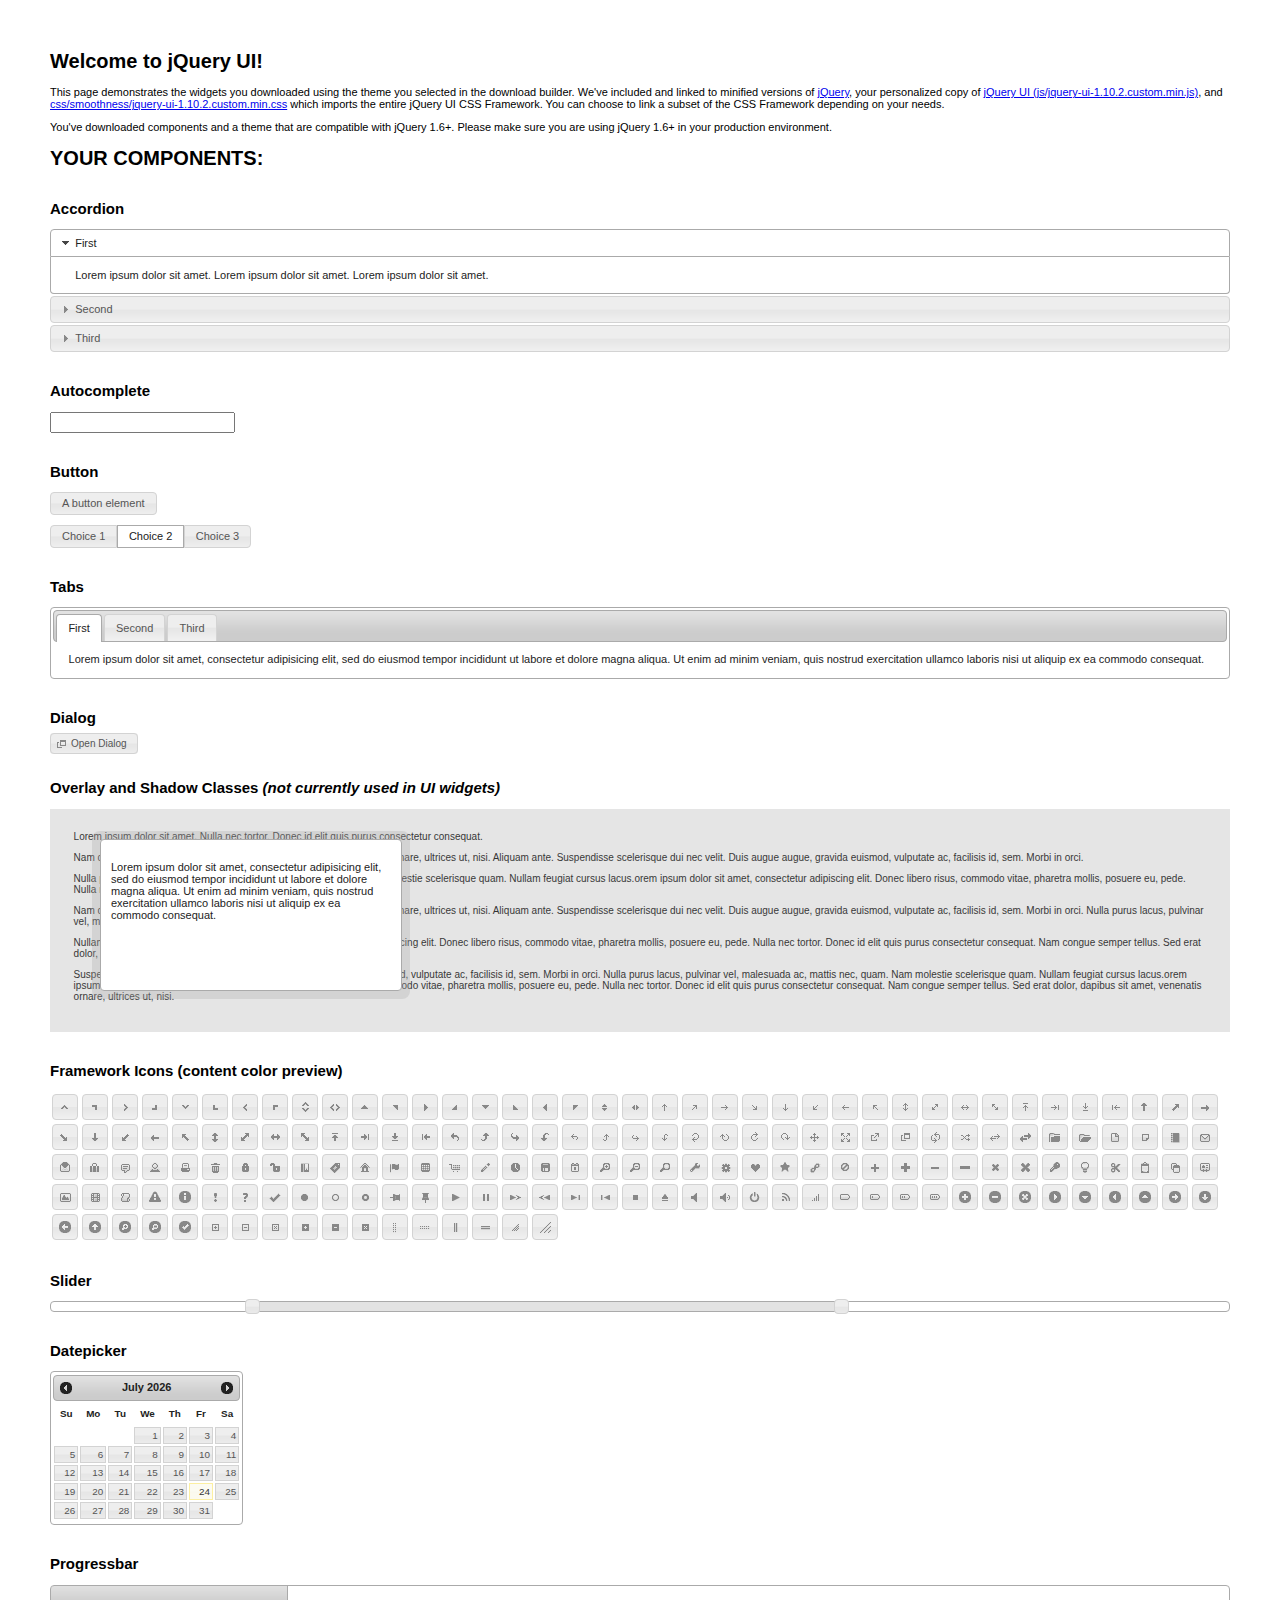
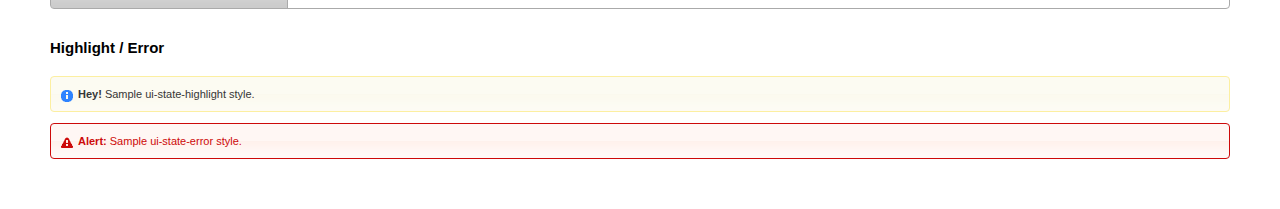
<file: jquery-ui-1.10.2.custom/index.html>
<!doctype html>
<html lang="us">
<head>
	<meta charset="utf-8">
	<title>jQuery UI Example Page</title>
	<link href="css/smoothness/jquery-ui-1.10.2.custom.css" rel="stylesheet">
	<script src="js/jquery-1.9.1.js"></script>
	<script src="js/jquery-ui-1.10.2.custom.js"></script>
	<script>
	$(function() {
		
		$( "#accordion" ).accordion();
		

		
		var availableTags = [
			"ActionScript",
			"AppleScript",
			"Asp",
			"BASIC",
			"C",
			"C++",
			"Clojure",
			"COBOL",
			"ColdFusion",
			"Erlang",
			"Fortran",
			"Groovy",
			"Haskell",
			"Java",
			"JavaScript",
			"Lisp",
			"Perl",
			"PHP",
			"Python",
			"Ruby",
			"Scala",
			"Scheme"
		];
		$( "#autocomplete" ).autocomplete({
			source: availableTags
		});
		

		
		$( "#button" ).button();
		$( "#radioset" ).buttonset();
		

		
		$( "#tabs" ).tabs();
		

		
		$( "#dialog" ).dialog({
			autoOpen: false,
			width: 400,
			buttons: [
				{
					text: "Ok",
					click: function() {
						$( this ).dialog( "close" );
					}
				},
				{
					text: "Cancel",
					click: function() {
						$( this ).dialog( "close" );
					}
				}
			]
		});

		// Link to open the dialog
		$( "#dialog-link" ).click(function( event ) {
			$( "#dialog" ).dialog( "open" );
			event.preventDefault();
		});
		

		
		$( "#datepicker" ).datepicker({
			inline: true
		});
		

		
		$( "#slider" ).slider({
			range: true,
			values: [ 17, 67 ]
		});
		

		
		$( "#progressbar" ).progressbar({
			value: 20
		});
		

		// Hover states on the static widgets
		$( "#dialog-link, #icons li" ).hover(
			function() {
				$( this ).addClass( "ui-state-hover" );
			},
			function() {
				$( this ).removeClass( "ui-state-hover" );
			}
		);
	});
	</script>
	<style>
	body{
		font: 62.5% "Trebuchet MS", sans-serif;
		margin: 50px;
	}
	.demoHeaders {
		margin-top: 2em;
	}
	#dialog-link {
		padding: .4em 1em .4em 20px;
		text-decoration: none;
		position: relative;
	}
	#dialog-link span.ui-icon {
		margin: 0 5px 0 0;
		position: absolute;
		left: .2em;
		top: 50%;
		margin-top: -8px;
	}
	#icons {
		margin: 0;
		padding: 0;
	}
	#icons li {
		margin: 2px;
		position: relative;
		padding: 4px 0;
		cursor: pointer;
		float: left;
		list-style: none;
	}
	#icons span.ui-icon {
		float: left;
		margin: 0 4px;
	}
	.fakewindowcontain .ui-widget-overlay {
		position: absolute;
	}
	</style>
</head>
<body>

<h1>Welcome to jQuery UI!</h1>

<div class="ui-widget">
	<p>This page demonstrates the widgets you downloaded using the theme you selected in the download builder. We've included and linked to minified versions of <a href="js/jquery-1.9.1.js">jQuery</a>, your personalized copy of <a href="js/jquery-ui-1.10.2.custom.min.js">jQuery UI (js/jquery-ui-1.10.2.custom.min.js)</a>, and <a href="css/smoothness/jquery-ui-1.10.2.custom.min.css">css/smoothness/jquery-ui-1.10.2.custom.min.css</a> which imports the entire jQuery UI CSS Framework. You can choose to link a subset of the CSS Framework depending on your needs. </p>
	<p>You've downloaded components and a theme that are compatible with jQuery 1.6+. Please make sure you are using jQuery 1.6+ in your production environment.</p>
</div>

<h1>YOUR COMPONENTS:</h1>


<!-- Accordion -->
<h2 class="demoHeaders">Accordion</h2>
<div id="accordion">
	<h3>First</h3>
	<div>Lorem ipsum dolor sit amet. Lorem ipsum dolor sit amet. Lorem ipsum dolor sit amet.</div>
	<h3>Second</h3>
	<div>Phasellus mattis tincidunt nibh.</div>
	<h3>Third</h3>
	<div>Nam dui erat, auctor a, dignissim quis.</div>
</div>



<!-- Autocomplete -->
<h2 class="demoHeaders">Autocomplete</h2>
<div>
	<input id="autocomplete" title="type &quot;a&quot;">
</div>



<!-- Button -->
<h2 class="demoHeaders">Button</h2>
<button id="button">A button element</button>
<form style="margin-top: 1em;">
	<div id="radioset">
		<input type="radio" id="radio1" name="radio"><label for="radio1">Choice 1</label>
		<input type="radio" id="radio2" name="radio" checked="checked"><label for="radio2">Choice 2</label>
		<input type="radio" id="radio3" name="radio"><label for="radio3">Choice 3</label>
	</div>
</form>



<!-- Tabs -->
<h2 class="demoHeaders">Tabs</h2>
<div id="tabs">
	<ul>
		<li><a href="#tabs-1">First</a></li>
		<li><a href="#tabs-2">Second</a></li>
		<li><a href="#tabs-3">Third</a></li>
	</ul>
	<div id="tabs-1">Lorem ipsum dolor sit amet, consectetur adipisicing elit, sed do eiusmod tempor incididunt ut labore et dolore magna aliqua. Ut enim ad minim veniam, quis nostrud exercitation ullamco laboris nisi ut aliquip ex ea commodo consequat.</div>
	<div id="tabs-2">Phasellus mattis tincidunt nibh. Cras orci urna, blandit id, pretium vel, aliquet ornare, felis. Maecenas scelerisque sem non nisl. Fusce sed lorem in enim dictum bibendum.</div>
	<div id="tabs-3">Nam dui erat, auctor a, dignissim quis, sollicitudin eu, felis. Pellentesque nisi urna, interdum eget, sagittis et, consequat vestibulum, lacus. Mauris porttitor ullamcorper augue.</div>
</div>



<!-- Dialog NOTE: Dialog is not generated by UI in this demo so it can be visually styled in themeroller-->
<h2 class="demoHeaders">Dialog</h2>
<p><a href="#" id="dialog-link" class="ui-state-default ui-corner-all"><span class="ui-icon ui-icon-newwin"></span>Open Dialog</a></p>

<h2 class="demoHeaders">Overlay and Shadow Classes <em>(not currently used in UI widgets)</em></h2>
<div style="position: relative; width: 96%; height: 200px; padding:1% 2%; overflow:hidden;" class="fakewindowcontain">
	<p>Lorem ipsum dolor sit amet,  Nulla nec tortor. Donec id elit quis purus consectetur consequat. </p><p>Nam congue semper tellus. Sed erat dolor, dapibus sit amet, venenatis ornare, ultrices ut, nisi. Aliquam ante. Suspendisse scelerisque dui nec velit. Duis augue augue, gravida euismod, vulputate ac, facilisis id, sem. Morbi in orci. </p><p>Nulla purus lacus, pulvinar vel, malesuada ac, mattis nec, quam. Nam molestie scelerisque quam. Nullam feugiat cursus lacus.orem ipsum dolor sit amet, consectetur adipiscing elit. Donec libero risus, commodo vitae, pharetra mollis, posuere eu, pede. Nulla nec tortor. Donec id elit quis purus consectetur consequat. </p><p>Nam congue semper tellus. Sed erat dolor, dapibus sit amet, venenatis ornare, ultrices ut, nisi. Aliquam ante. Suspendisse scelerisque dui nec velit. Duis augue augue, gravida euismod, vulputate ac, facilisis id, sem. Morbi in orci. Nulla purus lacus, pulvinar vel, malesuada ac, mattis nec, quam. Nam molestie scelerisque quam. </p><p>Nullam feugiat cursus lacus.orem ipsum dolor sit amet, consectetur adipiscing elit. Donec libero risus, commodo vitae, pharetra mollis, posuere eu, pede. Nulla nec tortor. Donec id elit quis purus consectetur consequat. Nam congue semper tellus. Sed erat dolor, dapibus sit amet, venenatis ornare, ultrices ut, nisi. Aliquam ante. </p><p>Suspendisse scelerisque dui nec velit. Duis augue augue, gravida euismod, vulputate ac, facilisis id, sem. Morbi in orci. Nulla purus lacus, pulvinar vel, malesuada ac, mattis nec, quam. Nam molestie scelerisque quam. Nullam feugiat cursus lacus.orem ipsum dolor sit amet, consectetur adipiscing elit. Donec libero risus, commodo vitae, pharetra mollis, posuere eu, pede. Nulla nec tortor. Donec id elit quis purus consectetur consequat. Nam congue semper tellus. Sed erat dolor, dapibus sit amet, venenatis ornare, ultrices ut, nisi. </p>

	<!-- ui-dialog -->
	<div class="ui-overlay"><div class="ui-widget-overlay"></div><div class="ui-widget-shadow ui-corner-all" style="width: 302px; height: 152px; position: absolute; left: 50px; top: 30px;"></div></div>
	<div style="position: absolute; width: 280px; height: 130px;left: 50px; top: 30px; padding: 10px;" class="ui-widget ui-widget-content ui-corner-all">
		<div class="ui-dialog-content ui-widget-content" style="background: none; border: 0;">
			<p>Lorem ipsum dolor sit amet, consectetur adipisicing elit, sed do eiusmod tempor incididunt ut labore et dolore magna aliqua. Ut enim ad minim veniam, quis nostrud exercitation ullamco laboris nisi ut aliquip ex ea commodo consequat.</p>
		</div>
	</div>

</div>

<!-- ui-dialog -->
<div id="dialog" title="Dialog Title">
	<p>Lorem ipsum dolor sit amet, consectetur adipisicing elit, sed do eiusmod tempor incididunt ut labore et dolore magna aliqua. Ut enim ad minim veniam, quis nostrud exercitation ullamco laboris nisi ut aliquip ex ea commodo consequat.</p>
</div>



<h2 class="demoHeaders">Framework Icons (content color preview)</h2>
<ul id="icons" class="ui-widget ui-helper-clearfix">
	<li class="ui-state-default ui-corner-all" title=".ui-icon-carat-1-n"><span class="ui-icon ui-icon-carat-1-n"></span></li>
	<li class="ui-state-default ui-corner-all" title=".ui-icon-carat-1-ne"><span class="ui-icon ui-icon-carat-1-ne"></span></li>
	<li class="ui-state-default ui-corner-all" title=".ui-icon-carat-1-e"><span class="ui-icon ui-icon-carat-1-e"></span></li>
	<li class="ui-state-default ui-corner-all" title=".ui-icon-carat-1-se"><span class="ui-icon ui-icon-carat-1-se"></span></li>
	<li class="ui-state-default ui-corner-all" title=".ui-icon-carat-1-s"><span class="ui-icon ui-icon-carat-1-s"></span></li>
	<li class="ui-state-default ui-corner-all" title=".ui-icon-carat-1-sw"><span class="ui-icon ui-icon-carat-1-sw"></span></li>
	<li class="ui-state-default ui-corner-all" title=".ui-icon-carat-1-w"><span class="ui-icon ui-icon-carat-1-w"></span></li>
	<li class="ui-state-default ui-corner-all" title=".ui-icon-carat-1-nw"><span class="ui-icon ui-icon-carat-1-nw"></span></li>
	<li class="ui-state-default ui-corner-all" title=".ui-icon-carat-2-n-s"><span class="ui-icon ui-icon-carat-2-n-s"></span></li>
	<li class="ui-state-default ui-corner-all" title=".ui-icon-carat-2-e-w"><span class="ui-icon ui-icon-carat-2-e-w"></span></li>
	<li class="ui-state-default ui-corner-all" title=".ui-icon-triangle-1-n"><span class="ui-icon ui-icon-triangle-1-n"></span></li>
	<li class="ui-state-default ui-corner-all" title=".ui-icon-triangle-1-ne"><span class="ui-icon ui-icon-triangle-1-ne"></span></li>
	<li class="ui-state-default ui-corner-all" title=".ui-icon-triangle-1-e"><span class="ui-icon ui-icon-triangle-1-e"></span></li>
	<li class="ui-state-default ui-corner-all" title=".ui-icon-triangle-1-se"><span class="ui-icon ui-icon-triangle-1-se"></span></li>
	<li class="ui-state-default ui-corner-all" title=".ui-icon-triangle-1-s"><span class="ui-icon ui-icon-triangle-1-s"></span></li>
	<li class="ui-state-default ui-corner-all" title=".ui-icon-triangle-1-sw"><span class="ui-icon ui-icon-triangle-1-sw"></span></li>
	<li class="ui-state-default ui-corner-all" title=".ui-icon-triangle-1-w"><span class="ui-icon ui-icon-triangle-1-w"></span></li>
	<li class="ui-state-default ui-corner-all" title=".ui-icon-triangle-1-nw"><span class="ui-icon ui-icon-triangle-1-nw"></span></li>
	<li class="ui-state-default ui-corner-all" title=".ui-icon-triangle-2-n-s"><span class="ui-icon ui-icon-triangle-2-n-s"></span></li>
	<li class="ui-state-default ui-corner-all" title=".ui-icon-triangle-2-e-w"><span class="ui-icon ui-icon-triangle-2-e-w"></span></li>
	<li class="ui-state-default ui-corner-all" title=".ui-icon-arrow-1-n"><span class="ui-icon ui-icon-arrow-1-n"></span></li>
	<li class="ui-state-default ui-corner-all" title=".ui-icon-arrow-1-ne"><span class="ui-icon ui-icon-arrow-1-ne"></span></li>
	<li class="ui-state-default ui-corner-all" title=".ui-icon-arrow-1-e"><span class="ui-icon ui-icon-arrow-1-e"></span></li>
	<li class="ui-state-default ui-corner-all" title=".ui-icon-arrow-1-se"><span class="ui-icon ui-icon-arrow-1-se"></span></li>
	<li class="ui-state-default ui-corner-all" title=".ui-icon-arrow-1-s"><span class="ui-icon ui-icon-arrow-1-s"></span></li>
	<li class="ui-state-default ui-corner-all" title=".ui-icon-arrow-1-sw"><span class="ui-icon ui-icon-arrow-1-sw"></span></li>
	<li class="ui-state-default ui-corner-all" title=".ui-icon-arrow-1-w"><span class="ui-icon ui-icon-arrow-1-w"></span></li>
	<li class="ui-state-default ui-corner-all" title=".ui-icon-arrow-1-nw"><span class="ui-icon ui-icon-arrow-1-nw"></span></li>
	<li class="ui-state-default ui-corner-all" title=".ui-icon-arrow-2-n-s"><span class="ui-icon ui-icon-arrow-2-n-s"></span></li>
	<li class="ui-state-default ui-corner-all" title=".ui-icon-arrow-2-ne-sw"><span class="ui-icon ui-icon-arrow-2-ne-sw"></span></li>
	<li class="ui-state-default ui-corner-all" title=".ui-icon-arrow-2-e-w"><span class="ui-icon ui-icon-arrow-2-e-w"></span></li>
	<li class="ui-state-default ui-corner-all" title=".ui-icon-arrow-2-se-nw"><span class="ui-icon ui-icon-arrow-2-se-nw"></span></li>
	<li class="ui-state-default ui-corner-all" title=".ui-icon-arrowstop-1-n"><span class="ui-icon ui-icon-arrowstop-1-n"></span></li>
	<li class="ui-state-default ui-corner-all" title=".ui-icon-arrowstop-1-e"><span class="ui-icon ui-icon-arrowstop-1-e"></span></li>
	<li class="ui-state-default ui-corner-all" title=".ui-icon-arrowstop-1-s"><span class="ui-icon ui-icon-arrowstop-1-s"></span></li>
	<li class="ui-state-default ui-corner-all" title=".ui-icon-arrowstop-1-w"><span class="ui-icon ui-icon-arrowstop-1-w"></span></li>
	<li class="ui-state-default ui-corner-all" title=".ui-icon-arrowthick-1-n"><span class="ui-icon ui-icon-arrowthick-1-n"></span></li>
	<li class="ui-state-default ui-corner-all" title=".ui-icon-arrowthick-1-ne"><span class="ui-icon ui-icon-arrowthick-1-ne"></span></li>
	<li class="ui-state-default ui-corner-all" title=".ui-icon-arrowthick-1-e"><span class="ui-icon ui-icon-arrowthick-1-e"></span></li>
	<li class="ui-state-default ui-corner-all" title=".ui-icon-arrowthick-1-se"><span class="ui-icon ui-icon-arrowthick-1-se"></span></li>
	<li class="ui-state-default ui-corner-all" title=".ui-icon-arrowthick-1-s"><span class="ui-icon ui-icon-arrowthick-1-s"></span></li>
	<li class="ui-state-default ui-corner-all" title=".ui-icon-arrowthick-1-sw"><span class="ui-icon ui-icon-arrowthick-1-sw"></span></li>
	<li class="ui-state-default ui-corner-all" title=".ui-icon-arrowthick-1-w"><span class="ui-icon ui-icon-arrowthick-1-w"></span></li>
	<li class="ui-state-default ui-corner-all" title=".ui-icon-arrowthick-1-nw"><span class="ui-icon ui-icon-arrowthick-1-nw"></span></li>
	<li class="ui-state-default ui-corner-all" title=".ui-icon-arrowthick-2-n-s"><span class="ui-icon ui-icon-arrowthick-2-n-s"></span></li>
	<li class="ui-state-default ui-corner-all" title=".ui-icon-arrowthick-2-ne-sw"><span class="ui-icon ui-icon-arrowthick-2-ne-sw"></span></li>
	<li class="ui-state-default ui-corner-all" title=".ui-icon-arrowthick-2-e-w"><span class="ui-icon ui-icon-arrowthick-2-e-w"></span></li>
	<li class="ui-state-default ui-corner-all" title=".ui-icon-arrowthick-2-se-nw"><span class="ui-icon ui-icon-arrowthick-2-se-nw"></span></li>
	<li class="ui-state-default ui-corner-all" title=".ui-icon-arrowthickstop-1-n"><span class="ui-icon ui-icon-arrowthickstop-1-n"></span></li>
	<li class="ui-state-default ui-corner-all" title=".ui-icon-arrowthickstop-1-e"><span class="ui-icon ui-icon-arrowthickstop-1-e"></span></li>
	<li class="ui-state-default ui-corner-all" title=".ui-icon-arrowthickstop-1-s"><span class="ui-icon ui-icon-arrowthickstop-1-s"></span></li>
	<li class="ui-state-default ui-corner-all" title=".ui-icon-arrowthickstop-1-w"><span class="ui-icon ui-icon-arrowthickstop-1-w"></span></li>
	<li class="ui-state-default ui-corner-all" title=".ui-icon-arrowreturnthick-1-w"><span class="ui-icon ui-icon-arrowreturnthick-1-w"></span></li>
	<li class="ui-state-default ui-corner-all" title=".ui-icon-arrowreturnthick-1-n"><span class="ui-icon ui-icon-arrowreturnthick-1-n"></span></li>
	<li class="ui-state-default ui-corner-all" title=".ui-icon-arrowreturnthick-1-e"><span class="ui-icon ui-icon-arrowreturnthick-1-e"></span></li>
	<li class="ui-state-default ui-corner-all" title=".ui-icon-arrowreturnthick-1-s"><span class="ui-icon ui-icon-arrowreturnthick-1-s"></span></li>
	<li class="ui-state-default ui-corner-all" title=".ui-icon-arrowreturn-1-w"><span class="ui-icon ui-icon-arrowreturn-1-w"></span></li>
	<li class="ui-state-default ui-corner-all" title=".ui-icon-arrowreturn-1-n"><span class="ui-icon ui-icon-arrowreturn-1-n"></span></li>
	<li class="ui-state-default ui-corner-all" title=".ui-icon-arrowreturn-1-e"><span class="ui-icon ui-icon-arrowreturn-1-e"></span></li>
	<li class="ui-state-default ui-corner-all" title=".ui-icon-arrowreturn-1-s"><span class="ui-icon ui-icon-arrowreturn-1-s"></span></li>
	<li class="ui-state-default ui-corner-all" title=".ui-icon-arrowrefresh-1-w"><span class="ui-icon ui-icon-arrowrefresh-1-w"></span></li>
	<li class="ui-state-default ui-corner-all" title=".ui-icon-arrowrefresh-1-n"><span class="ui-icon ui-icon-arrowrefresh-1-n"></span></li>
	<li class="ui-state-default ui-corner-all" title=".ui-icon-arrowrefresh-1-e"><span class="ui-icon ui-icon-arrowrefresh-1-e"></span></li>
	<li class="ui-state-default ui-corner-all" title=".ui-icon-arrowrefresh-1-s"><span class="ui-icon ui-icon-arrowrefresh-1-s"></span></li>
	<li class="ui-state-default ui-corner-all" title=".ui-icon-arrow-4"><span class="ui-icon ui-icon-arrow-4"></span></li>
	<li class="ui-state-default ui-corner-all" title=".ui-icon-arrow-4-diag"><span class="ui-icon ui-icon-arrow-4-diag"></span></li>
	<li class="ui-state-default ui-corner-all" title=".ui-icon-extlink"><span class="ui-icon ui-icon-extlink"></span></li>
	<li class="ui-state-default ui-corner-all" title=".ui-icon-newwin"><span class="ui-icon ui-icon-newwin"></span></li>
	<li class="ui-state-default ui-corner-all" title=".ui-icon-refresh"><span class="ui-icon ui-icon-refresh"></span></li>
	<li class="ui-state-default ui-corner-all" title=".ui-icon-shuffle"><span class="ui-icon ui-icon-shuffle"></span></li>
	<li class="ui-state-default ui-corner-all" title=".ui-icon-transfer-e-w"><span class="ui-icon ui-icon-transfer-e-w"></span></li>
	<li class="ui-state-default ui-corner-all" title=".ui-icon-transferthick-e-w"><span class="ui-icon ui-icon-transferthick-e-w"></span></li>
	<li class="ui-state-default ui-corner-all" title=".ui-icon-folder-collapsed"><span class="ui-icon ui-icon-folder-collapsed"></span></li>
	<li class="ui-state-default ui-corner-all" title=".ui-icon-folder-open"><span class="ui-icon ui-icon-folder-open"></span></li>
	<li class="ui-state-default ui-corner-all" title=".ui-icon-document"><span class="ui-icon ui-icon-document"></span></li>
	<li class="ui-state-default ui-corner-all" title=".ui-icon-document-b"><span class="ui-icon ui-icon-document-b"></span></li>
	<li class="ui-state-default ui-corner-all" title=".ui-icon-note"><span class="ui-icon ui-icon-note"></span></li>
	<li class="ui-state-default ui-corner-all" title=".ui-icon-mail-closed"><span class="ui-icon ui-icon-mail-closed"></span></li>
	<li class="ui-state-default ui-corner-all" title=".ui-icon-mail-open"><span class="ui-icon ui-icon-mail-open"></span></li>
	<li class="ui-state-default ui-corner-all" title=".ui-icon-suitcase"><span class="ui-icon ui-icon-suitcase"></span></li>
	<li class="ui-state-default ui-corner-all" title=".ui-icon-comment"><span class="ui-icon ui-icon-comment"></span></li>
	<li class="ui-state-default ui-corner-all" title=".ui-icon-person"><span class="ui-icon ui-icon-person"></span></li>
	<li class="ui-state-default ui-corner-all" title=".ui-icon-print"><span class="ui-icon ui-icon-print"></span></li>
	<li class="ui-state-default ui-corner-all" title=".ui-icon-trash"><span class="ui-icon ui-icon-trash"></span></li>
	<li class="ui-state-default ui-corner-all" title=".ui-icon-locked"><span class="ui-icon ui-icon-locked"></span></li>
	<li class="ui-state-default ui-corner-all" title=".ui-icon-unlocked"><span class="ui-icon ui-icon-unlocked"></span></li>
	<li class="ui-state-default ui-corner-all" title=".ui-icon-bookmark"><span class="ui-icon ui-icon-bookmark"></span></li>
	<li class="ui-state-default ui-corner-all" title=".ui-icon-tag"><span class="ui-icon ui-icon-tag"></span></li>
	<li class="ui-state-default ui-corner-all" title=".ui-icon-home"><span class="ui-icon ui-icon-home"></span></li>
	<li class="ui-state-default ui-corner-all" title=".ui-icon-flag"><span class="ui-icon ui-icon-flag"></span></li>
	<li class="ui-state-default ui-corner-all" title=".ui-icon-calculator"><span class="ui-icon ui-icon-calculator"></span></li>
	<li class="ui-state-default ui-corner-all" title=".ui-icon-cart"><span class="ui-icon ui-icon-cart"></span></li>
	<li class="ui-state-default ui-corner-all" title=".ui-icon-pencil"><span class="ui-icon ui-icon-pencil"></span></li>
	<li class="ui-state-default ui-corner-all" title=".ui-icon-clock"><span class="ui-icon ui-icon-clock"></span></li>
	<li class="ui-state-default ui-corner-all" title=".ui-icon-disk"><span class="ui-icon ui-icon-disk"></span></li>
	<li class="ui-state-default ui-corner-all" title=".ui-icon-calendar"><span class="ui-icon ui-icon-calendar"></span></li>
	<li class="ui-state-default ui-corner-all" title=".ui-icon-zoomin"><span class="ui-icon ui-icon-zoomin"></span></li>
	<li class="ui-state-default ui-corner-all" title=".ui-icon-zoomout"><span class="ui-icon ui-icon-zoomout"></span></li>
	<li class="ui-state-default ui-corner-all" title=".ui-icon-search"><span class="ui-icon ui-icon-search"></span></li>
	<li class="ui-state-default ui-corner-all" title=".ui-icon-wrench"><span class="ui-icon ui-icon-wrench"></span></li>
	<li class="ui-state-default ui-corner-all" title=".ui-icon-gear"><span class="ui-icon ui-icon-gear"></span></li>
	<li class="ui-state-default ui-corner-all" title=".ui-icon-heart"><span class="ui-icon ui-icon-heart"></span></li>
	<li class="ui-state-default ui-corner-all" title=".ui-icon-star"><span class="ui-icon ui-icon-star"></span></li>
	<li class="ui-state-default ui-corner-all" title=".ui-icon-link"><span class="ui-icon ui-icon-link"></span></li>
	<li class="ui-state-default ui-corner-all" title=".ui-icon-cancel"><span class="ui-icon ui-icon-cancel"></span></li>
	<li class="ui-state-default ui-corner-all" title=".ui-icon-plus"><span class="ui-icon ui-icon-plus"></span></li>
	<li class="ui-state-default ui-corner-all" title=".ui-icon-plusthick"><span class="ui-icon ui-icon-plusthick"></span></li>
	<li class="ui-state-default ui-corner-all" title=".ui-icon-minus"><span class="ui-icon ui-icon-minus"></span></li>
	<li class="ui-state-default ui-corner-all" title=".ui-icon-minusthick"><span class="ui-icon ui-icon-minusthick"></span></li>
	<li class="ui-state-default ui-corner-all" title=".ui-icon-close"><span class="ui-icon ui-icon-close"></span></li>
	<li class="ui-state-default ui-corner-all" title=".ui-icon-closethick"><span class="ui-icon ui-icon-closethick"></span></li>
	<li class="ui-state-default ui-corner-all" title=".ui-icon-key"><span class="ui-icon ui-icon-key"></span></li>
	<li class="ui-state-default ui-corner-all" title=".ui-icon-lightbulb"><span class="ui-icon ui-icon-lightbulb"></span></li>
	<li class="ui-state-default ui-corner-all" title=".ui-icon-scissors"><span class="ui-icon ui-icon-scissors"></span></li>
	<li class="ui-state-default ui-corner-all" title=".ui-icon-clipboard"><span class="ui-icon ui-icon-clipboard"></span></li>
	<li class="ui-state-default ui-corner-all" title=".ui-icon-copy"><span class="ui-icon ui-icon-copy"></span></li>
	<li class="ui-state-default ui-corner-all" title=".ui-icon-contact"><span class="ui-icon ui-icon-contact"></span></li>
	<li class="ui-state-default ui-corner-all" title=".ui-icon-image"><span class="ui-icon ui-icon-image"></span></li>
	<li class="ui-state-default ui-corner-all" title=".ui-icon-video"><span class="ui-icon ui-icon-video"></span></li>
	<li class="ui-state-default ui-corner-all" title=".ui-icon-script"><span class="ui-icon ui-icon-script"></span></li>
	<li class="ui-state-default ui-corner-all" title=".ui-icon-alert"><span class="ui-icon ui-icon-alert"></span></li>
	<li class="ui-state-default ui-corner-all" title=".ui-icon-info"><span class="ui-icon ui-icon-info"></span></li>
	<li class="ui-state-default ui-corner-all" title=".ui-icon-notice"><span class="ui-icon ui-icon-notice"></span></li>
	<li class="ui-state-default ui-corner-all" title=".ui-icon-help"><span class="ui-icon ui-icon-help"></span></li>
	<li class="ui-state-default ui-corner-all" title=".ui-icon-check"><span class="ui-icon ui-icon-check"></span></li>
	<li class="ui-state-default ui-corner-all" title=".ui-icon-bullet"><span class="ui-icon ui-icon-bullet"></span></li>
	<li class="ui-state-default ui-corner-all" title=".ui-icon-radio-off"><span class="ui-icon ui-icon-radio-off"></span></li>
	<li class="ui-state-default ui-corner-all" title=".ui-icon-radio-on"><span class="ui-icon ui-icon-radio-on"></span></li>
	<li class="ui-state-default ui-corner-all" title=".ui-icon-pin-w"><span class="ui-icon ui-icon-pin-w"></span></li>
	<li class="ui-state-default ui-corner-all" title=".ui-icon-pin-s"><span class="ui-icon ui-icon-pin-s"></span></li>
	<li class="ui-state-default ui-corner-all" title=".ui-icon-play"><span class="ui-icon ui-icon-play"></span></li>
	<li class="ui-state-default ui-corner-all" title=".ui-icon-pause"><span class="ui-icon ui-icon-pause"></span></li>
	<li class="ui-state-default ui-corner-all" title=".ui-icon-seek-next"><span class="ui-icon ui-icon-seek-next"></span></li>
	<li class="ui-state-default ui-corner-all" title=".ui-icon-seek-prev"><span class="ui-icon ui-icon-seek-prev"></span></li>
	<li class="ui-state-default ui-corner-all" title=".ui-icon-seek-end"><span class="ui-icon ui-icon-seek-end"></span></li>
	<li class="ui-state-default ui-corner-all" title=".ui-icon-seek-first"><span class="ui-icon ui-icon-seek-first"></span></li>
	<li class="ui-state-default ui-corner-all" title=".ui-icon-stop"><span class="ui-icon ui-icon-stop"></span></li>
	<li class="ui-state-default ui-corner-all" title=".ui-icon-eject"><span class="ui-icon ui-icon-eject"></span></li>
	<li class="ui-state-default ui-corner-all" title=".ui-icon-volume-off"><span class="ui-icon ui-icon-volume-off"></span></li>
	<li class="ui-state-default ui-corner-all" title=".ui-icon-volume-on"><span class="ui-icon ui-icon-volume-on"></span></li>
	<li class="ui-state-default ui-corner-all" title=".ui-icon-power"><span class="ui-icon ui-icon-power"></span></li>
	<li class="ui-state-default ui-corner-all" title=".ui-icon-signal-diag"><span class="ui-icon ui-icon-signal-diag"></span></li>
	<li class="ui-state-default ui-corner-all" title=".ui-icon-signal"><span class="ui-icon ui-icon-signal"></span></li>
	<li class="ui-state-default ui-corner-all" title=".ui-icon-battery-0"><span class="ui-icon ui-icon-battery-0"></span></li>
	<li class="ui-state-default ui-corner-all" title=".ui-icon-battery-1"><span class="ui-icon ui-icon-battery-1"></span></li>
	<li class="ui-state-default ui-corner-all" title=".ui-icon-battery-2"><span class="ui-icon ui-icon-battery-2"></span></li>
	<li class="ui-state-default ui-corner-all" title=".ui-icon-battery-3"><span class="ui-icon ui-icon-battery-3"></span></li>
	<li class="ui-state-default ui-corner-all" title=".ui-icon-circle-plus"><span class="ui-icon ui-icon-circle-plus"></span></li>
	<li class="ui-state-default ui-corner-all" title=".ui-icon-circle-minus"><span class="ui-icon ui-icon-circle-minus"></span></li>
	<li class="ui-state-default ui-corner-all" title=".ui-icon-circle-close"><span class="ui-icon ui-icon-circle-close"></span></li>
	<li class="ui-state-default ui-corner-all" title=".ui-icon-circle-triangle-e"><span class="ui-icon ui-icon-circle-triangle-e"></span></li>
	<li class="ui-state-default ui-corner-all" title=".ui-icon-circle-triangle-s"><span class="ui-icon ui-icon-circle-triangle-s"></span></li>
	<li class="ui-state-default ui-corner-all" title=".ui-icon-circle-triangle-w"><span class="ui-icon ui-icon-circle-triangle-w"></span></li>
	<li class="ui-state-default ui-corner-all" title=".ui-icon-circle-triangle-n"><span class="ui-icon ui-icon-circle-triangle-n"></span></li>
	<li class="ui-state-default ui-corner-all" title=".ui-icon-circle-arrow-e"><span class="ui-icon ui-icon-circle-arrow-e"></span></li>
	<li class="ui-state-default ui-corner-all" title=".ui-icon-circle-arrow-s"><span class="ui-icon ui-icon-circle-arrow-s"></span></li>
	<li class="ui-state-default ui-corner-all" title=".ui-icon-circle-arrow-w"><span class="ui-icon ui-icon-circle-arrow-w"></span></li>
	<li class="ui-state-default ui-corner-all" title=".ui-icon-circle-arrow-n"><span class="ui-icon ui-icon-circle-arrow-n"></span></li>
	<li class="ui-state-default ui-corner-all" title=".ui-icon-circle-zoomin"><span class="ui-icon ui-icon-circle-zoomin"></span></li>
	<li class="ui-state-default ui-corner-all" title=".ui-icon-circle-zoomout"><span class="ui-icon ui-icon-circle-zoomout"></span></li>
	<li class="ui-state-default ui-corner-all" title=".ui-icon-circle-check"><span class="ui-icon ui-icon-circle-check"></span></li>
	<li class="ui-state-default ui-corner-all" title=".ui-icon-circlesmall-plus"><span class="ui-icon ui-icon-circlesmall-plus"></span></li>
	<li class="ui-state-default ui-corner-all" title=".ui-icon-circlesmall-minus"><span class="ui-icon ui-icon-circlesmall-minus"></span></li>
	<li class="ui-state-default ui-corner-all" title=".ui-icon-circlesmall-close"><span class="ui-icon ui-icon-circlesmall-close"></span></li>
	<li class="ui-state-default ui-corner-all" title=".ui-icon-squaresmall-plus"><span class="ui-icon ui-icon-squaresmall-plus"></span></li>
	<li class="ui-state-default ui-corner-all" title=".ui-icon-squaresmall-minus"><span class="ui-icon ui-icon-squaresmall-minus"></span></li>
	<li class="ui-state-default ui-corner-all" title=".ui-icon-squaresmall-close"><span class="ui-icon ui-icon-squaresmall-close"></span></li>
	<li class="ui-state-default ui-corner-all" title=".ui-icon-grip-dotted-vertical"><span class="ui-icon ui-icon-grip-dotted-vertical"></span></li>
	<li class="ui-state-default ui-corner-all" title=".ui-icon-grip-dotted-horizontal"><span class="ui-icon ui-icon-grip-dotted-horizontal"></span></li>
	<li class="ui-state-default ui-corner-all" title=".ui-icon-grip-solid-vertical"><span class="ui-icon ui-icon-grip-solid-vertical"></span></li>
	<li class="ui-state-default ui-corner-all" title=".ui-icon-grip-solid-horizontal"><span class="ui-icon ui-icon-grip-solid-horizontal"></span></li>
	<li class="ui-state-default ui-corner-all" title=".ui-icon-gripsmall-diagonal-se"><span class="ui-icon ui-icon-gripsmall-diagonal-se"></span></li>
	<li class="ui-state-default ui-corner-all" title=".ui-icon-grip-diagonal-se"><span class="ui-icon ui-icon-grip-diagonal-se"></span></li>
</ul>


<!-- Slider -->
<h2 class="demoHeaders">Slider</h2>
<div id="slider"></div>



<!-- Datepicker -->
<h2 class="demoHeaders">Datepicker</h2>
<div id="datepicker"></div>



<!-- Progressbar -->
<h2 class="demoHeaders">Progressbar</h2>
<div id="progressbar"></div>


<!-- Highlight / Error -->
<h2 class="demoHeaders">Highlight / Error</h2>
<div class="ui-widget">
	<div class="ui-state-highlight ui-corner-all" style="margin-top: 20px; padding: 0 .7em;">
		<p><span class="ui-icon ui-icon-info" style="float: left; margin-right: .3em;"></span>
		<strong>Hey!</strong> Sample ui-state-highlight style.</p>
	</div>
</div>
<br>
<div class="ui-widget">
	<div class="ui-state-error ui-corner-all" style="padding: 0 .7em;">
		<p><span class="ui-icon ui-icon-alert" style="float: left; margin-right: .3em;"></span>
		<strong>Alert:</strong> Sample ui-state-error style.</p>
	</div>
</div>

</body>
</html>
</file>
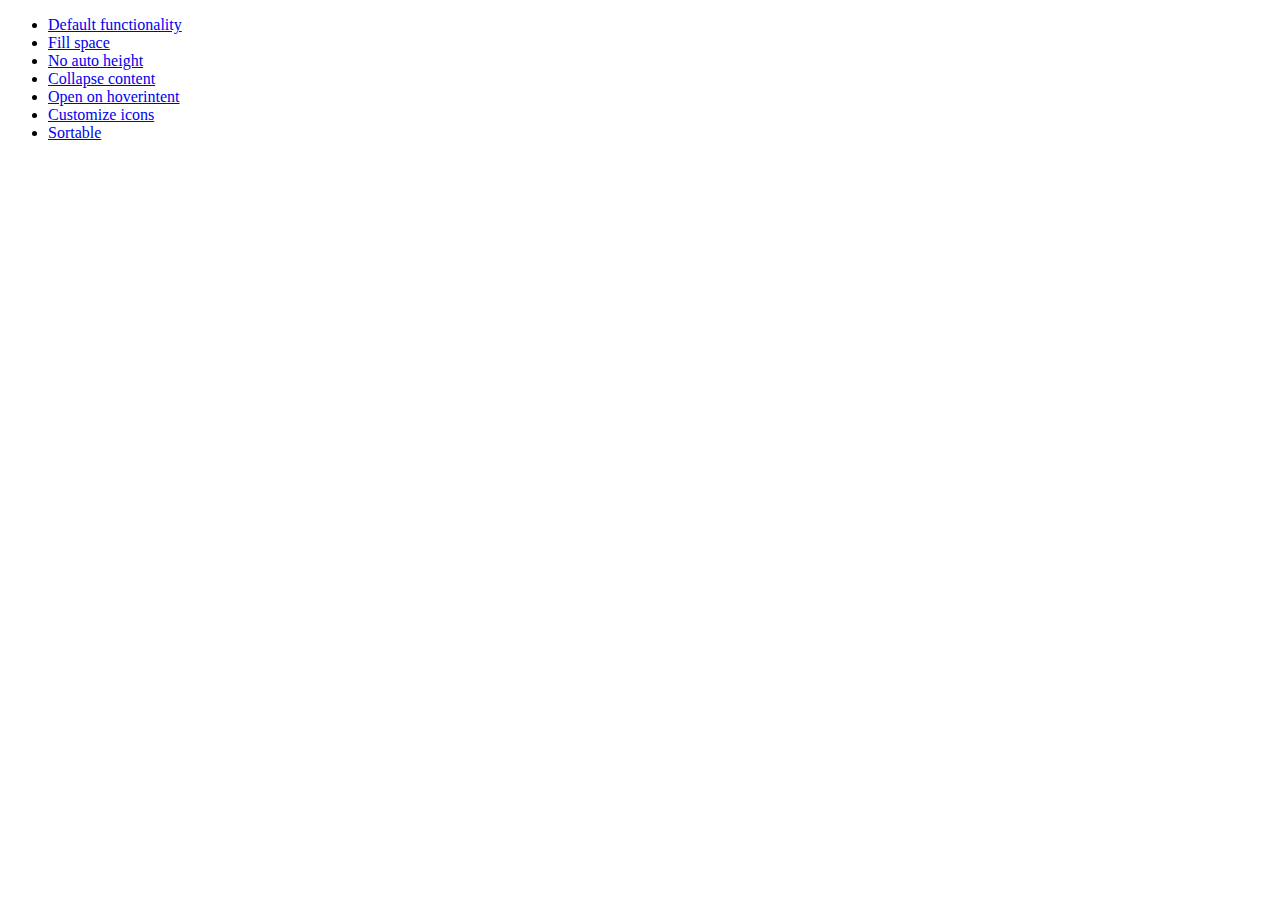
<file: jquery-ui-1.10.2.custom/development-bundle/demos/accordion/index.html>
<!doctype html>
<html lang="en">
<head>
	<meta charset="utf-8">
	<title>jQuery UI Accordion Demos</title>
</head>
<body>

<ul>
	<li><a href="default.html">Default functionality</a></li>
	<li><a href="fillspace.html">Fill space</a></li>
	<li><a href="no-auto-height.html">No auto height</a></li>
	<li><a href="collapsible.html">Collapse content</a></li>
	<li><a href="hoverintent.html">Open on hoverintent</a></li>
	<li><a href="custom-icons.html">Customize icons</a></li>
	<li><a href="sortable.html">Sortable</a></li>
</ul>

</body>
</html>
</file>
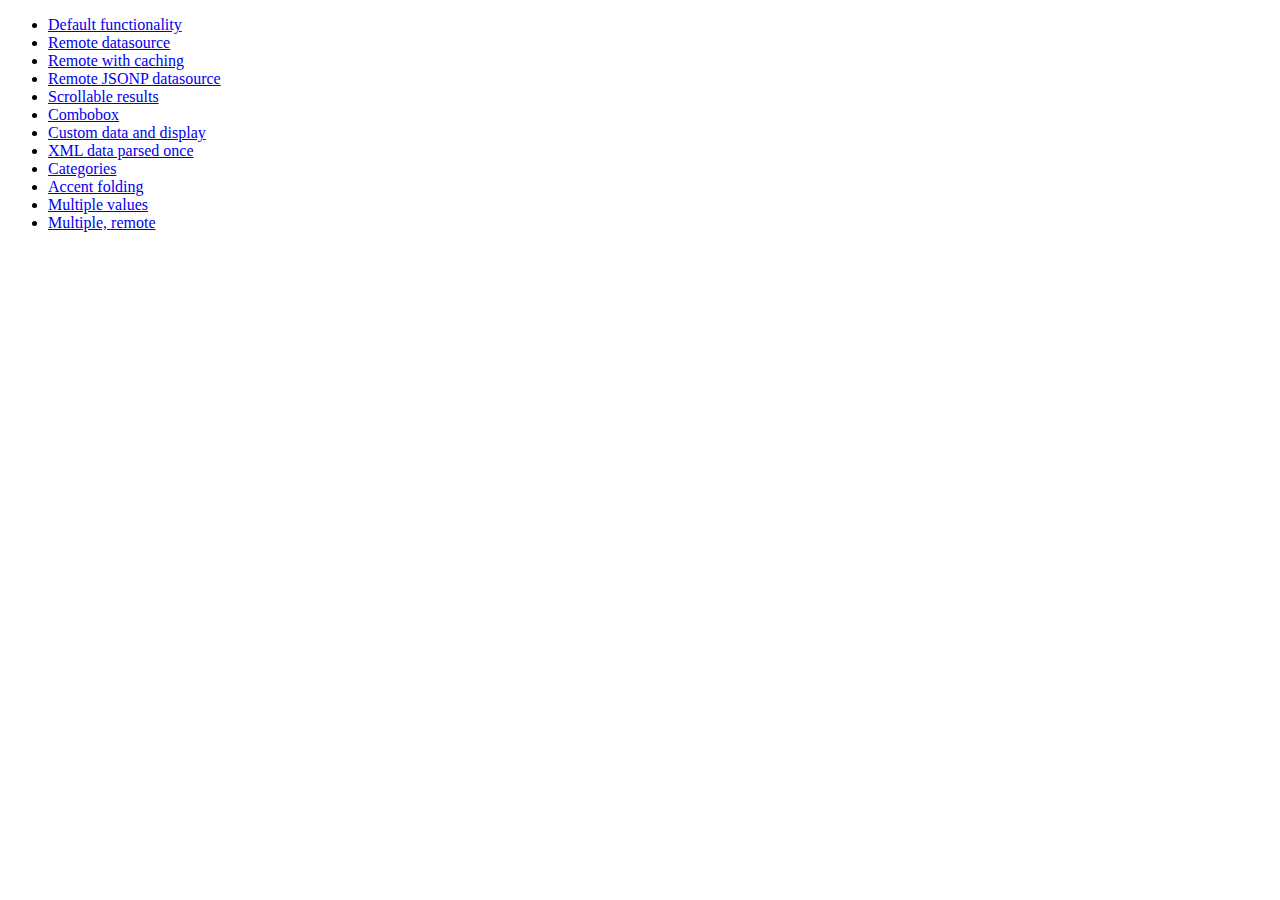
<file: jquery-ui-1.10.2.custom/development-bundle/demos/autocomplete/index.html>
<!doctype html>
<html lang="en">
<head>
	<meta charset="utf-8">
	<title>jQuery UI Autocomplete Demos</title>
</head>
<body>

<ul>
	<li><a href="default.html">Default functionality</a></li>
	<li><a href="remote.html">Remote datasource</a></li>
	<li><a href="remote-with-cache.html">Remote with caching</a></li>
	<li><a href="remote-jsonp.html">Remote JSONP datasource</a></li>
	<li><a href="maxheight.html">Scrollable results</a></li>
	<li><a href="combobox.html">Combobox</a></li>
	<li><a href="custom-data.html">Custom data and display</a></li>
	<li><a href="xml.html">XML data parsed once</a></li>
	<li><a href="categories.html">Categories</a></li>
	<li><a href="folding.html">Accent folding</a></li>
	<li><a href="multiple.html">Multiple values</a></li>
	<li><a href="multiple-remote.html">Multiple, remote</a></li>
</ul>

</body>
</html>
</file>
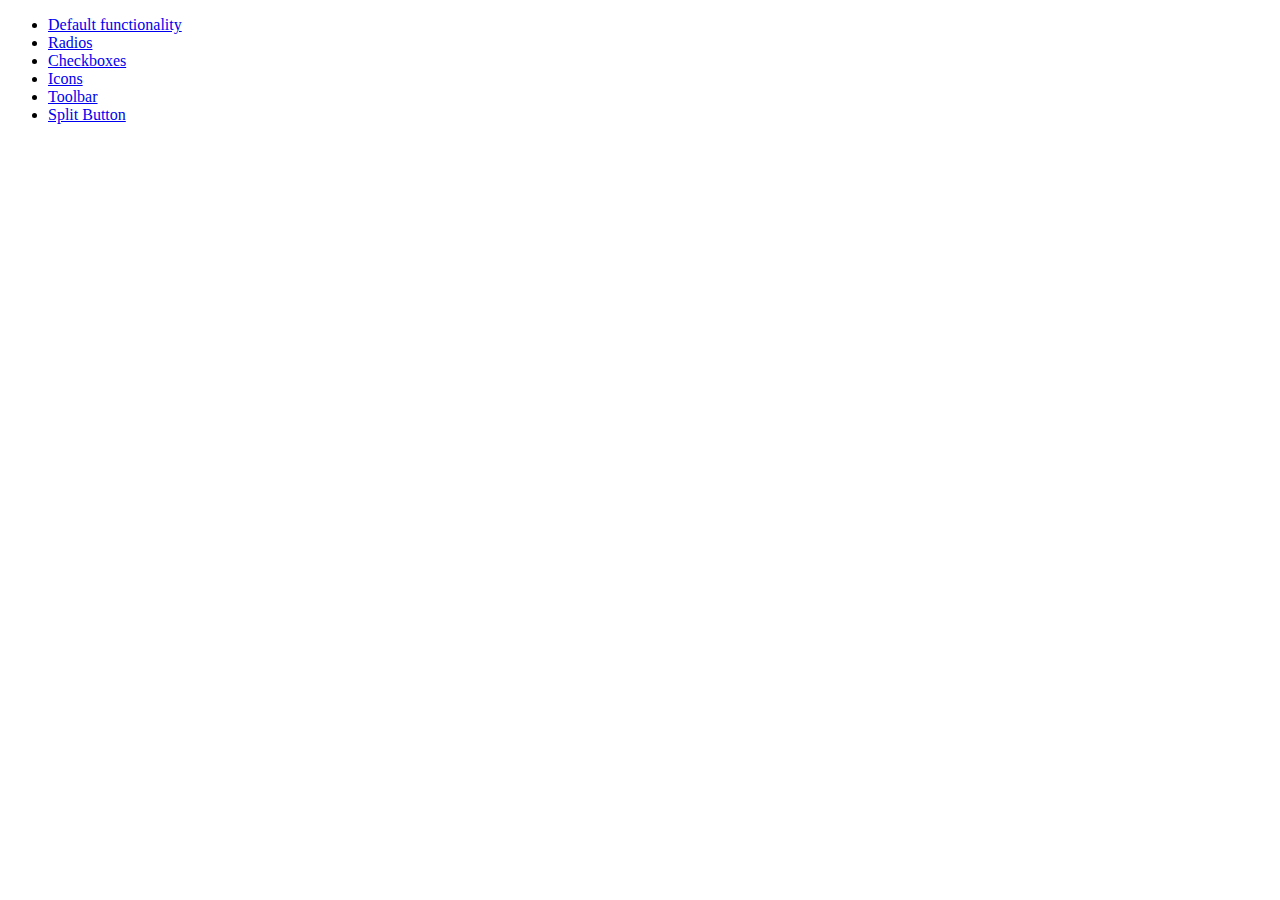
<file: jquery-ui-1.10.2.custom/development-bundle/demos/button/index.html>
<!doctype html>
<html lang="en">
<head>
	<meta charset="utf-8">
	<title>jQuery UI Button Demos</title>
</head>
<body>

<ul>
	<li><a href="default.html">Default functionality</a></li>
	<li><a href="radio.html">Radios</a></li>
	<li><a href="checkbox.html">Checkboxes</a></li>
	<li><a href="icons.html">Icons</a></li>
	<li><a href="toolbar.html">Toolbar</a></li>
	<li><a href="splitbutton.html">Split Button</a></li>
</ul>

</body>
</html>
</file>
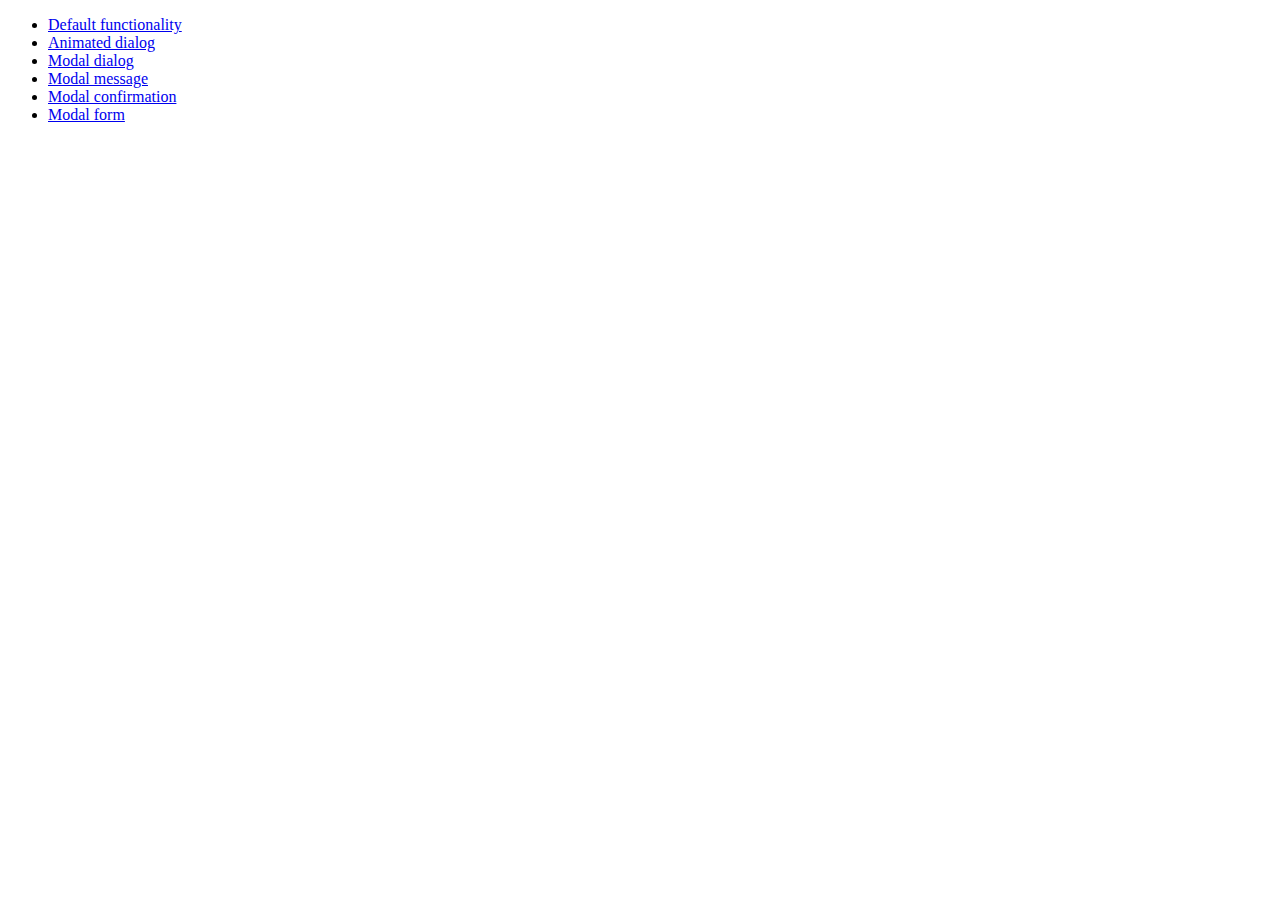
<file: jquery-ui-1.10.2.custom/development-bundle/demos/dialog/index.html>
<!doctype html>
<html lang="en">
<head>
	<meta charset="utf-8">
	<title>jQuery UI Dialog Demos</title>
</head>
<body>

<ul>
	<li><a href="default.html">Default functionality</a></li>
	<li><a href="animated.html">Animated dialog</a></li>
	<li><a href="modal.html">Modal dialog</a></li>
	<li><a href="modal-message.html">Modal message</a></li>
	<li><a href="modal-confirmation.html">Modal confirmation</a></li>
	<li><a href="modal-form.html">Modal form</a></li>
</ul>

</body>
</html>
</file>
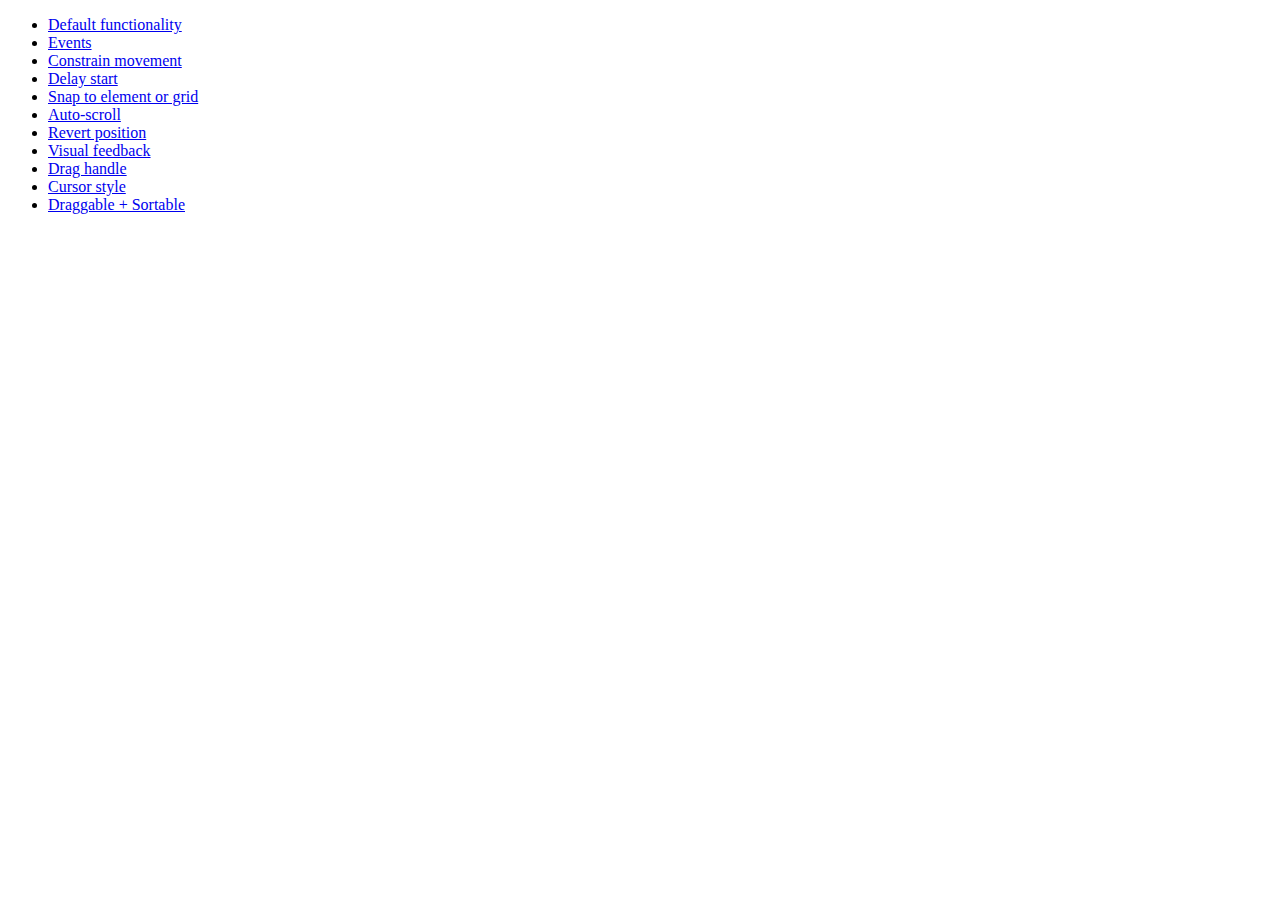
<file: jquery-ui-1.10.2.custom/development-bundle/demos/draggable/index.html>
<!doctype html>
<html lang="en">
<head>
	<meta charset="utf-8">
	<title>jQuery UI Draggable Demos</title>
</head>
<body>

<ul>
	<li><a href="default.html">Default functionality</a></li>
	<li><a href="events.html">Events</a></li>
	<li><a href="constrain-movement.html">Constrain movement</a></li>
	<li><a href="delay-start.html">Delay start</a></li>
	<li><a href="snap-to.html">Snap to element or grid</a></li>
	<li><a href="scroll.html">Auto-scroll</a></li>
	<li><a href="revert.html">Revert position</a></li>
	<li><a href="visual-feedback.html">Visual feedback</a></li>
	<li><a href="handle.html">Drag handle</a></li>
	<li><a href="cursor-style.html">Cursor style</a></li>
	<li><a href="sortable.html">Draggable + Sortable</a></li>
</ul>

</body>
</html>
</file>
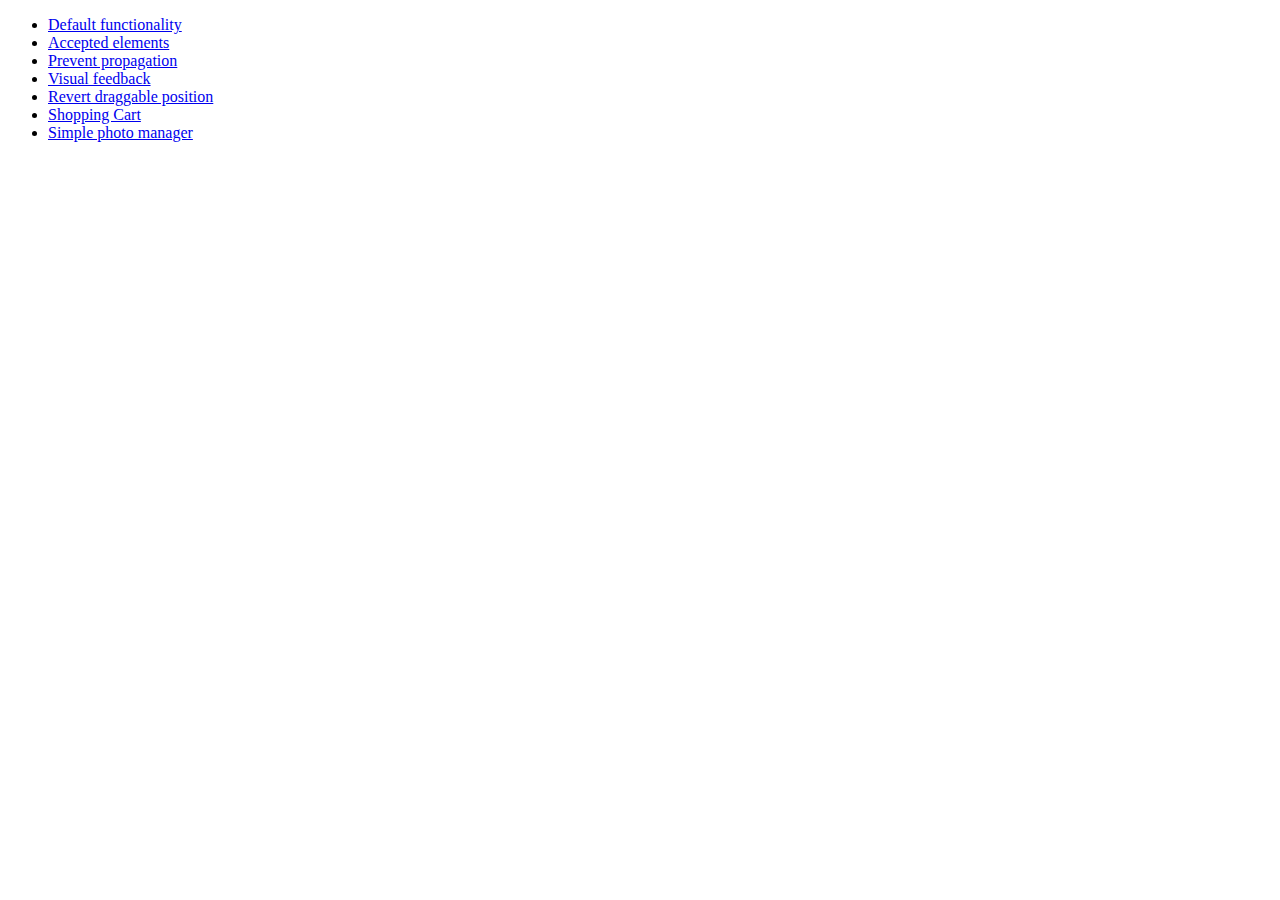
<file: jquery-ui-1.10.2.custom/development-bundle/demos/droppable/index.html>
<!doctype html>
<html lang="en">
<head>
	<meta charset="utf-8">
	<title>jQuery UI Droppable Demos</title>
</head>
<body>

<ul>
	<li><a href="default.html">Default functionality</a></li>
	<li><a href="accepted-elements.html">Accepted elements</a></li>
	<li><a href="propagation.html">Prevent propagation</a></li>
	<li><a href="visual-feedback.html">Visual feedback</a></li>
	<li><a href="revert.html">Revert draggable position</a></li>
	<li><a href="shopping-cart.html">Shopping Cart</a></li>
	<li><a href="photo-manager.html">Simple photo manager</a></li>
</ul>

</body>
</html>
</file>
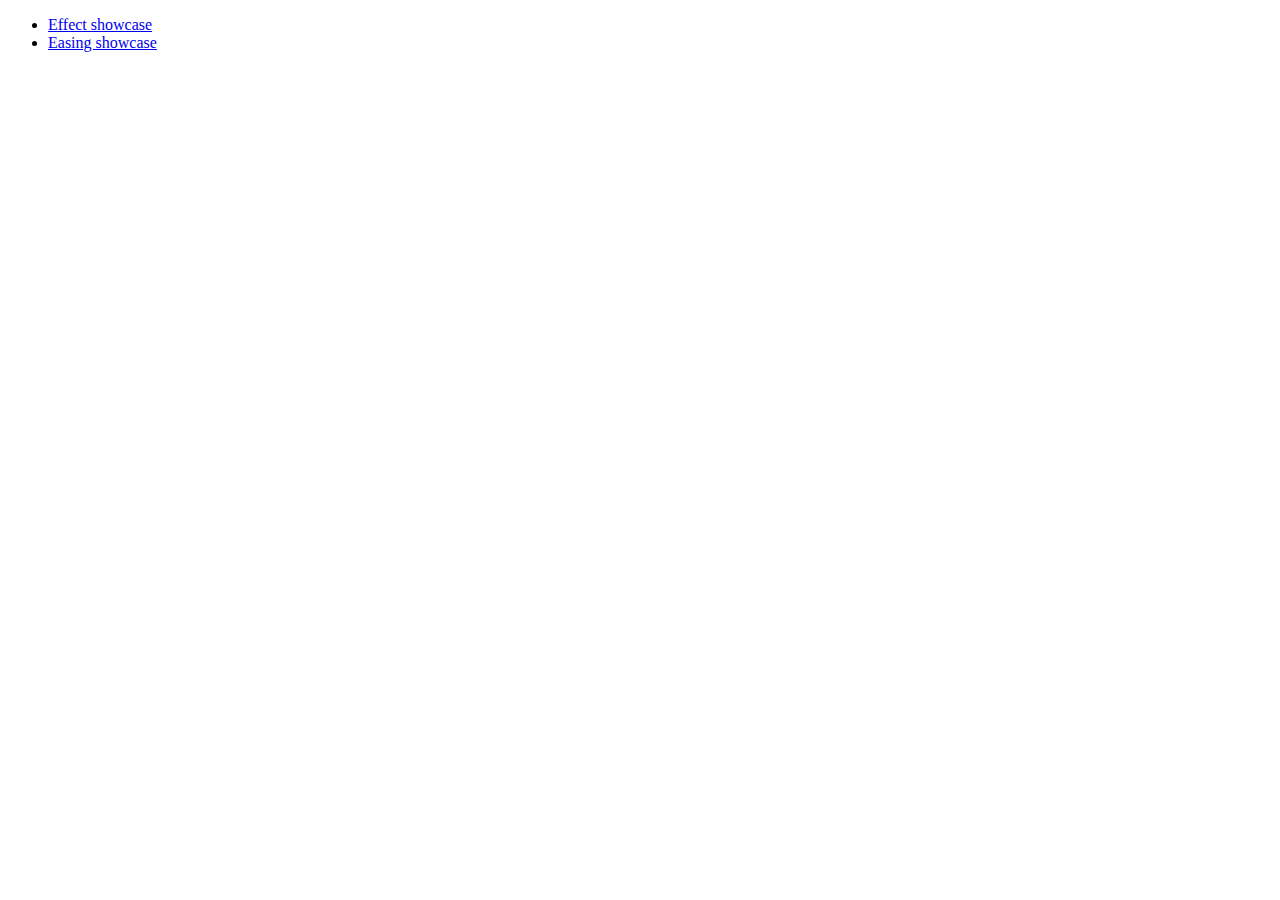
<file: jquery-ui-1.10.2.custom/development-bundle/demos/effect/index.html>
<!doctype html>
<html lang="en">
<head>
	<meta charset="utf-8">
	<title>jQuery UI Effects Demos</title>
</head>
<body>

<ul>
	<li><a href="default.html">Effect showcase</a></li>
	<li><a href="easing.html">Easing showcase</a></li>
</ul>

</body>
</html>
</file>
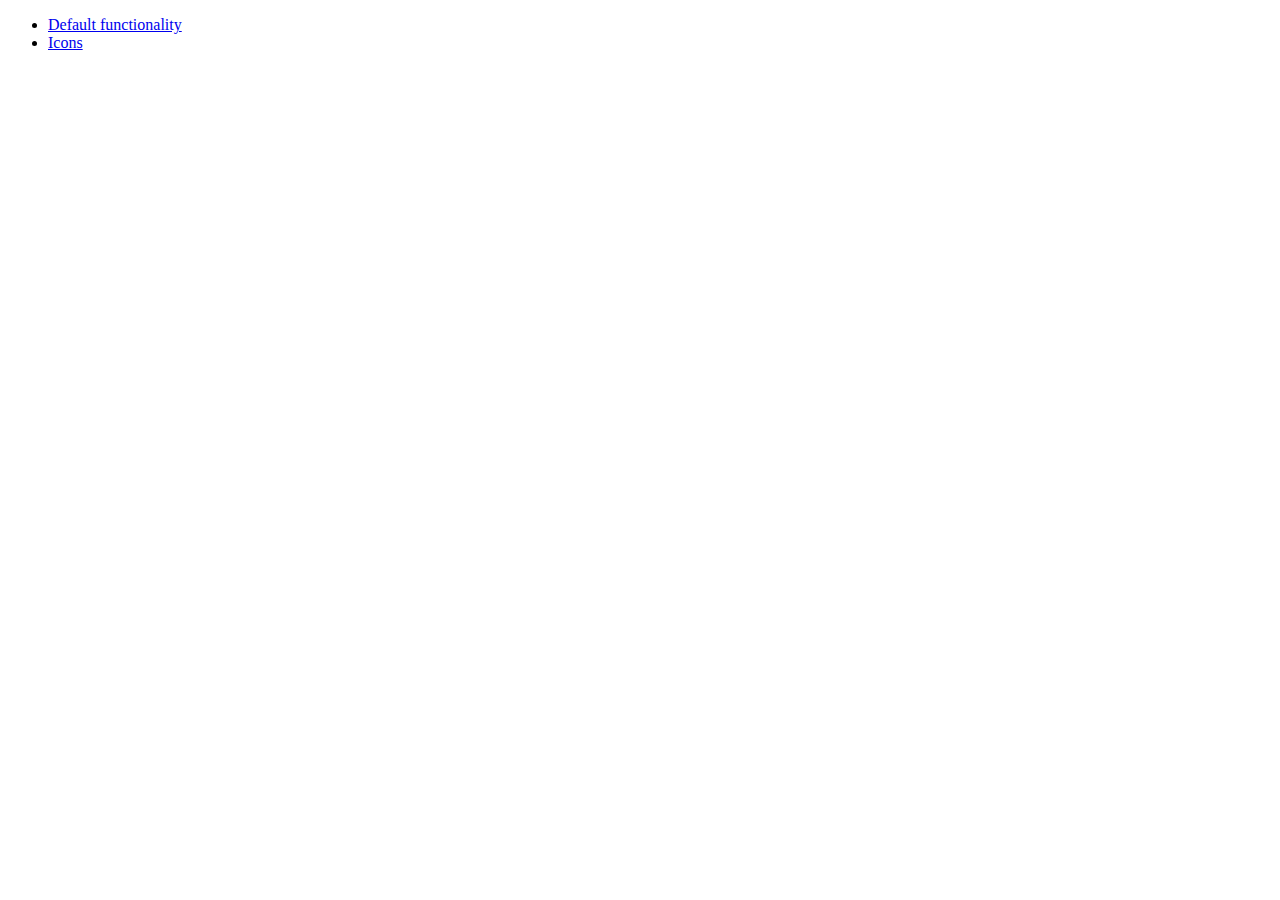
<file: jquery-ui-1.10.2.custom/development-bundle/demos/menu/index.html>
<!doctype html>
<html lang="en">
<head>
	<meta charset="utf-8">
	<title>jQuery UI Menu Demos</title>
</head>
<body>

<ul>
	<li><a href="default.html">Default functionality</a></li>
	<li><a href="icons.html">Icons</a></li>
</ul>

</body>
</html>
</file>
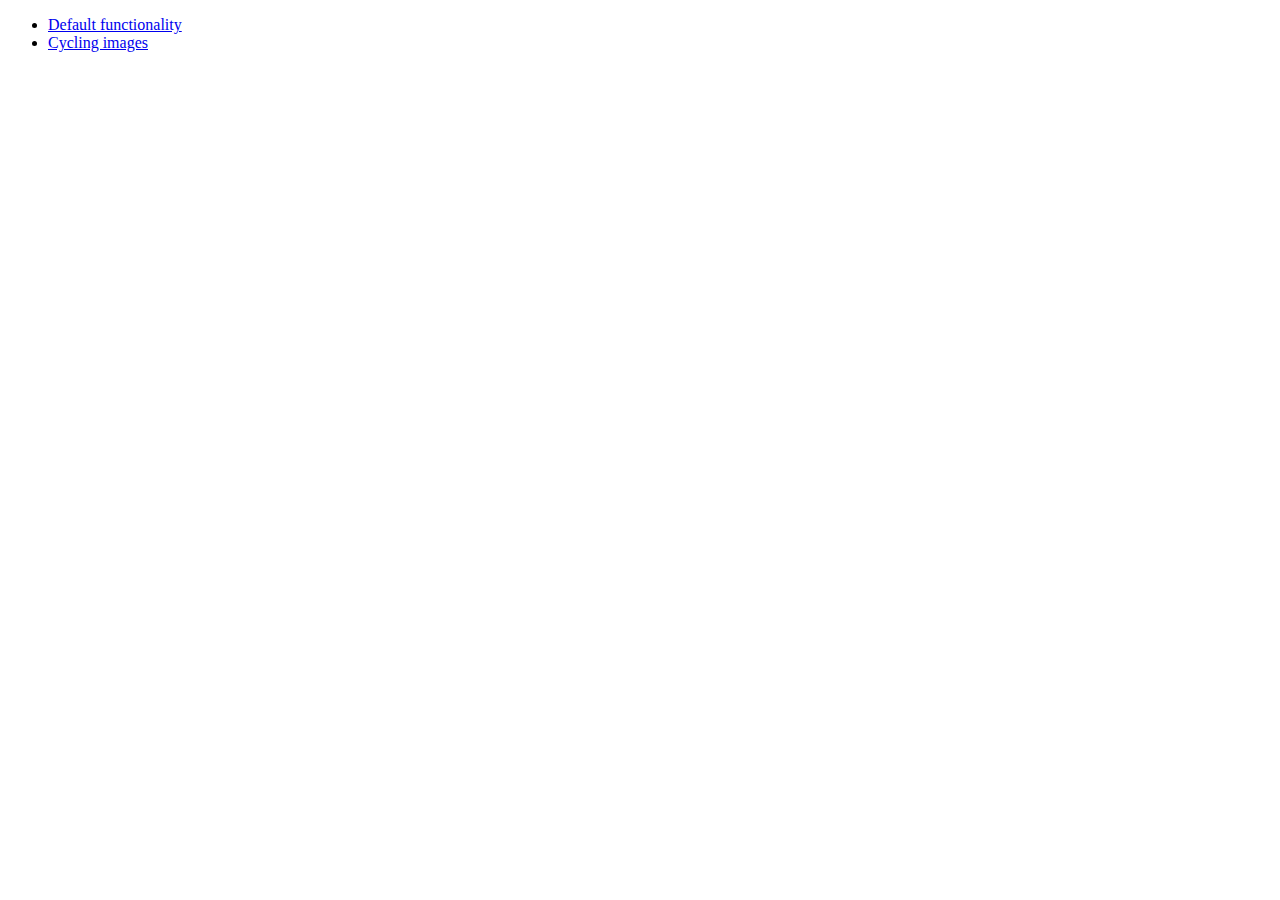
<file: jquery-ui-1.10.2.custom/development-bundle/demos/position/index.html>
<!doctype html>
<html lang="en">
<head>
	<meta charset="utf-8">
	<title>jQuery UI Position Demo</title>
</head>
<body>

<ul>
	<li><a href="default.html">Default functionality</a></li>
	<li><a href="cycler.html">Cycling images</a></li>
</ul>

</body>
</html>
</file>
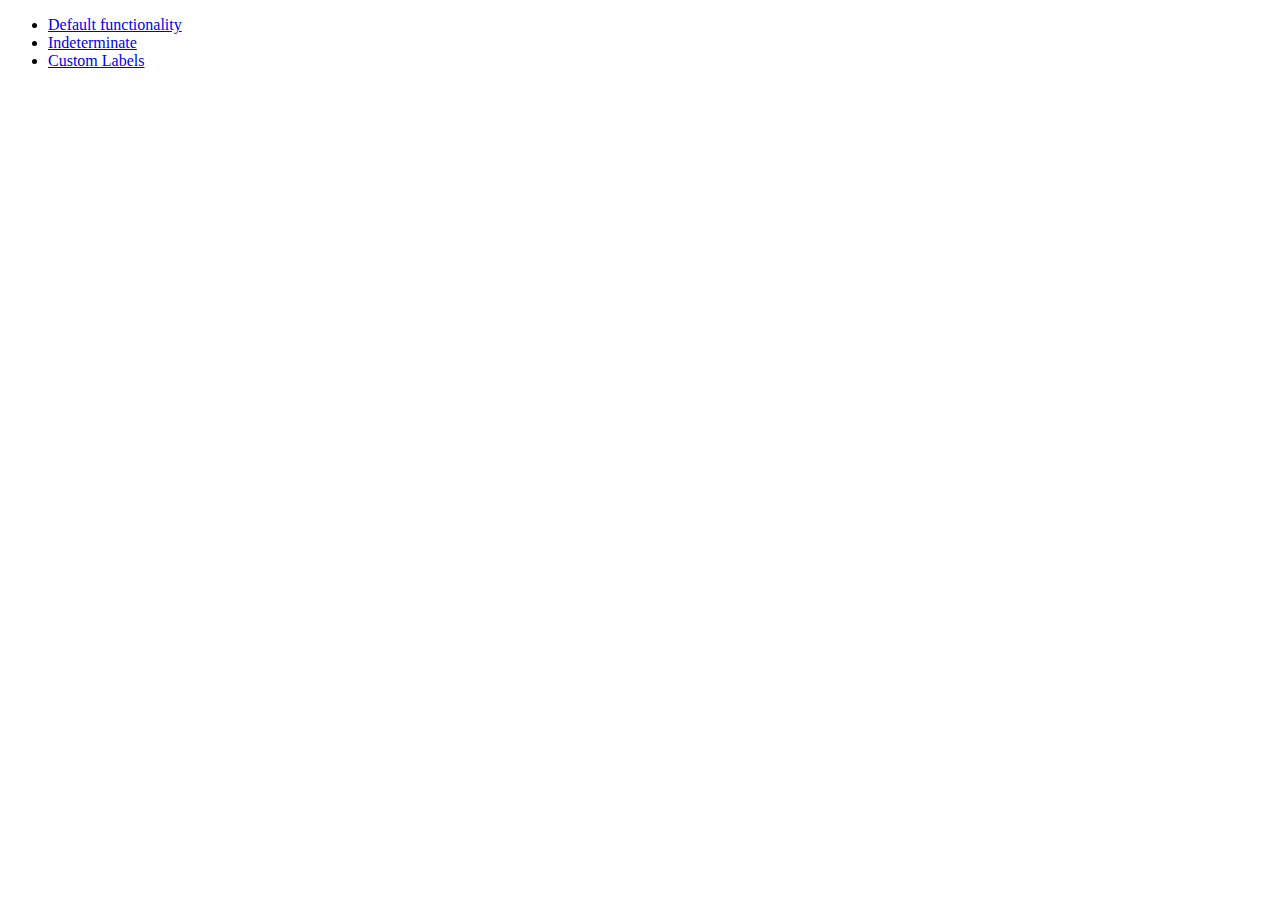
<file: jquery-ui-1.10.2.custom/development-bundle/demos/progressbar/index.html>
<!doctype html>
<html lang="en">
<head>
	<meta charset="utf-8">
	<title>jQuery UI Progressbar Demos</title>
</head>
<body>

<ul>
	<li><a href="default.html">Default functionality</a></li>
	<li><a href="indeterminate.html">Indeterminate</a></li>
	<li><a href="label.html">Custom Labels</a></li>
</ul>

</body>
</html>
</file>
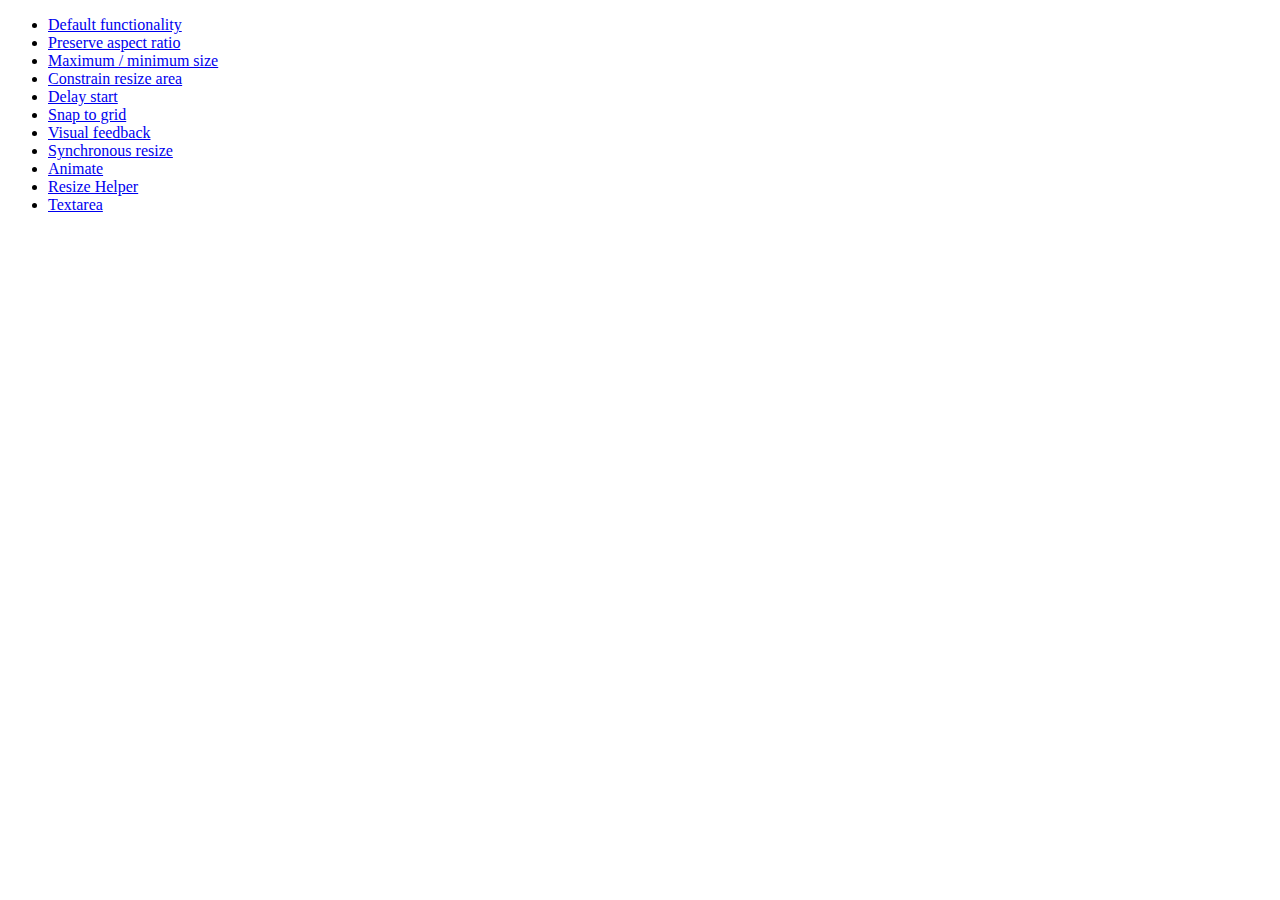
<file: jquery-ui-1.10.2.custom/development-bundle/demos/resizable/index.html>
<!doctype html>
<html lang="en">
<head>
	<meta charset="utf-8">
	<title>jQuery UI Resizable Demos</title>
</head>
<body>

<ul>
	<li><a href="default.html">Default functionality</a></li>
	<li><a href="aspect-ratio.html">Preserve aspect ratio</a></li>
	<li><a href="max-min.html">Maximum / minimum size</a></li>
	<li><a href="constrain-area.html">Constrain resize area</a></li>
	<li><a href="delay-start.html">Delay start</a></li>
	<li><a href="snap-to-grid.html">Snap to grid</a></li>
	<li><a href="visual-feedback.html">Visual feedback</a></li>
	<li><a href="synchronous-resize.html">Synchronous resize</a></li>
	<li><a href="animate.html">Animate</a></li>
	<li><a href="helper.html">Resize Helper</a></li>
	<li><a href="textarea.html">Textarea</a></li>
</ul>

</body>
</html>
</file>
